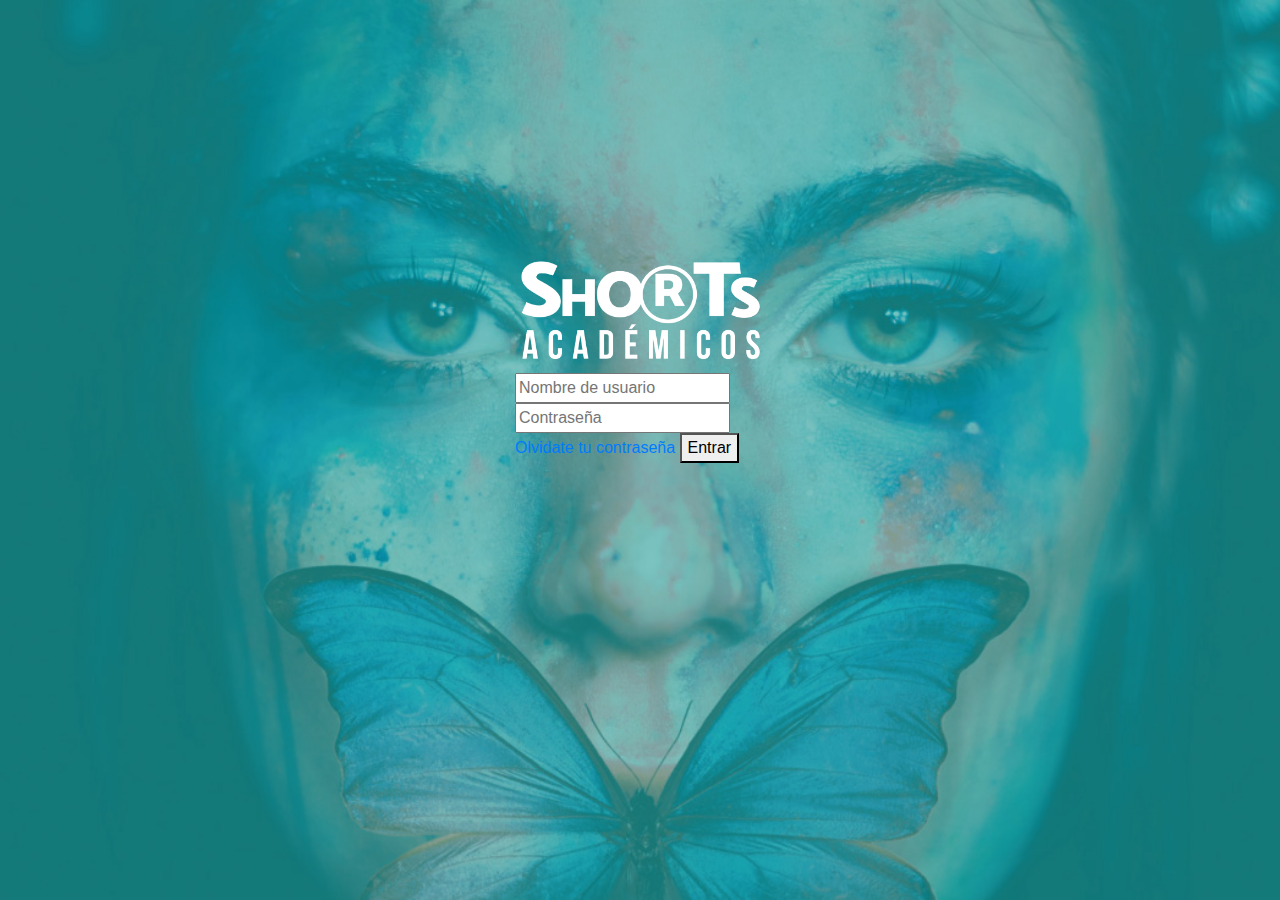
<file: index.html>
<!DOCTYPE html>
<html lang="es" dir="ltr">
  <head>
    <meta charset="utf-8">
    <title>Shorts Publicitarios</title>

    <link rel="stylesheet" href="https://stackpath.bootstrapcdn.com/bootstrap/4.3.1/css/bootstrap.min.css" integrity="sha384-ggOyR0iXCbMQv3Xipma34MD+dH/1fQ784/j6cY/iJTQUOhcWr7x9JvoRxT2MZw1T" crossorigin="anonymous">
    <link rel="stylesheet" href="resources/css/style.css" >


  </head>
  <body>
    <div class="container-fluid">

      <div class="row">
        <div class="col-12 ctn-login">
          <div class="ctn-login-form" id="ctnLoginForm">
            <div class="" id="logo">
              <img src="resources/images/LOGO-OFICIAL.png" width="100%;" alt="">
            </div>
            <div class="">
              <input type="text" name="nombre" placeholder="Nombre de usuario" value="">
              <input type="password" placeholder="Contraseña" name="Nombre" value="">
              <a href="#">Olvidate tu contraseña</a>
              <button type="button" name="button">Entrar</button>
            </div>
          </div>
        </div>
      </div>

    </div>





    <script src="https://code.jquery.com/jquery-3.3.1.slim.min.js" integrity="sha384-q8i/X+965DzO0rT7abK41JStQIAqVgRVzpbzo5smXKp4YfRvH+8abtTE1Pi6jizo" crossorigin="anonymous"></script>
    <script src="https://cdnjs.cloudflare.com/ajax/libs/popper.js/1.14.7/umd/popper.min.js" integrity="sha384-UO2eT0CpHqdSJQ6hJty5KVphtPhzWj9WO1clHTMGa3JDZwrnQq4sF86dIHNDz0W1" crossorigin="anonymous"></script>
    <script src="https://stackpath.bootstrapcdn.com/bootstrap/4.3.1/js/bootstrap.min.js" integrity="sha384-JjSmVgyd0p3pXB1rRibZUAYoIIy6OrQ6VrjIEaFf/nJGzIxFDsf4x0xIM+B07jRM" crossorigin="anonymous"></script>
  </body>
</html>
</file>
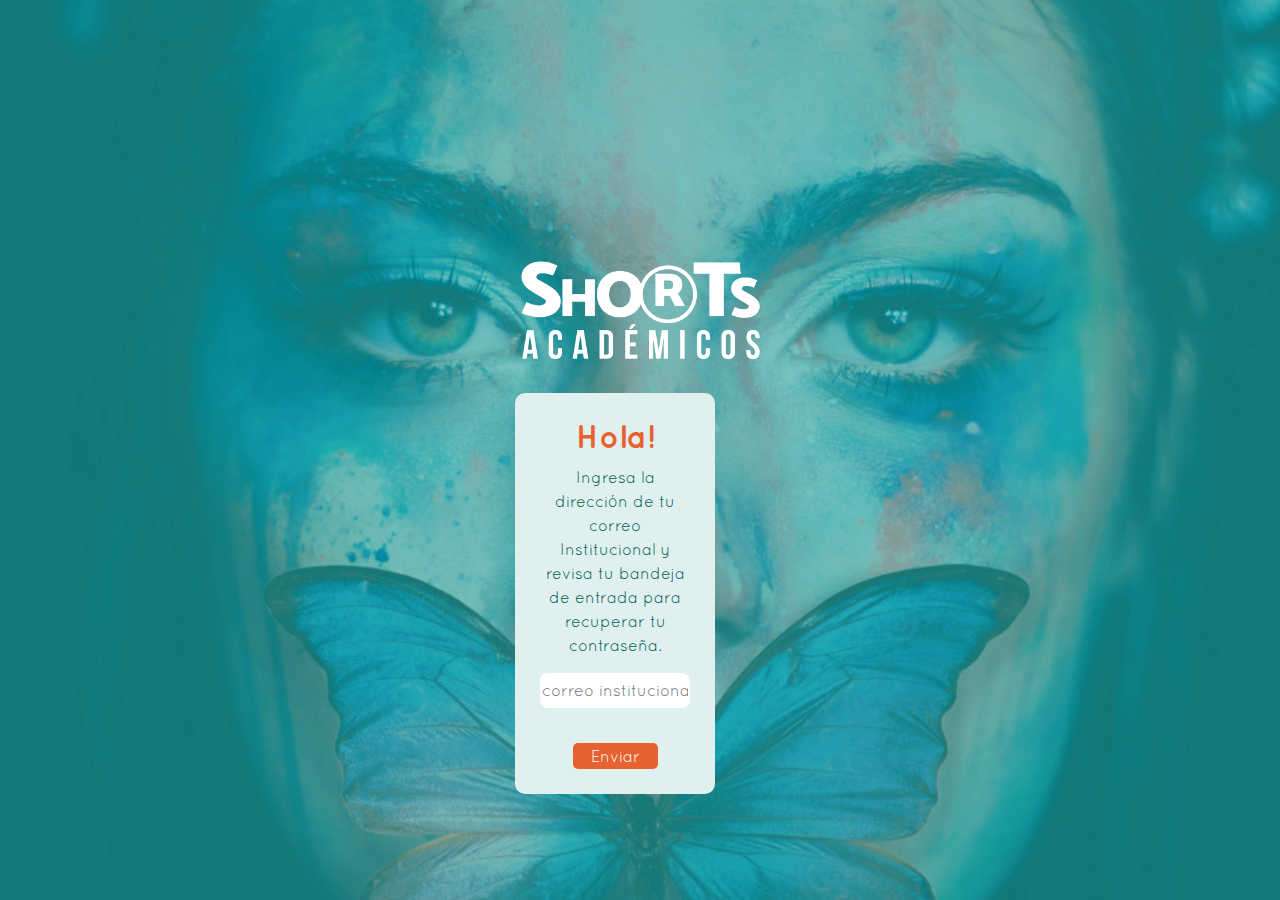
<file: new-user.html>
<!DOCTYPE html>
<html lang="es" dir="ltr">
  <head>
    <meta charset="utf-8">
    <title>Shorts Publicitarios</title>

    <link rel="stylesheet" href="https://stackpath.bootstrapcdn.com/bootstrap/4.3.1/css/bootstrap.min.css" integrity="sha384-ggOyR0iXCbMQv3Xipma34MD+dH/1fQ784/j6cY/iJTQUOhcWr7x9JvoRxT2MZw1T" crossorigin="anonymous">
    <link rel="stylesheet" href="resources/css/style.css" >


  </head>
  <body>
    <div class="container-fluid">

      <div class="row">
        <div class="col-12 ctn-login">
          <div class="ctn-login-form" id="">
            <div class="logo-login" id="logo">
              <img src="resources/images/LOGO-OFICIAL.png" width="100%;" alt="">
            </div>
            <div class="ctn-new-user">
              <h2 style="font-family:quickSandBold; color: #E76131;">Hola!</h2>
              <p>Ingresa la dirección de tu correo Institucional y revisa tu bandeja de entrada para recuperar tu contraseña.</p>
              <input type="text" class="input" name="" value="" placeholder="correo institucional">
              <button type="button" name="button" class="btn-entrar">Enviar</button>
            </div>
          </div>
        </div>
      </div>

    </div>





    <script src="https://code.jquery.com/jquery-3.3.1.slim.min.js" integrity="sha384-q8i/X+965DzO0rT7abK41JStQIAqVgRVzpbzo5smXKp4YfRvH+8abtTE1Pi6jizo" crossorigin="anonymous"></script>
    <script src="https://cdnjs.cloudflare.com/ajax/libs/popper.js/1.14.7/umd/popper.min.js" integrity="sha384-UO2eT0CpHqdSJQ6hJty5KVphtPhzWj9WO1clHTMGa3JDZwrnQq4sF86dIHNDz0W1" crossorigin="anonymous"></script>
    <script src="https://stackpath.bootstrapcdn.com/bootstrap/4.3.1/js/bootstrap.min.js" integrity="sha384-JjSmVgyd0p3pXB1rRibZUAYoIIy6OrQ6VrjIEaFf/nJGzIxFDsf4x0xIM+B07jRM" crossorigin="anonymous"></script>
  </body>
</html>
</file>
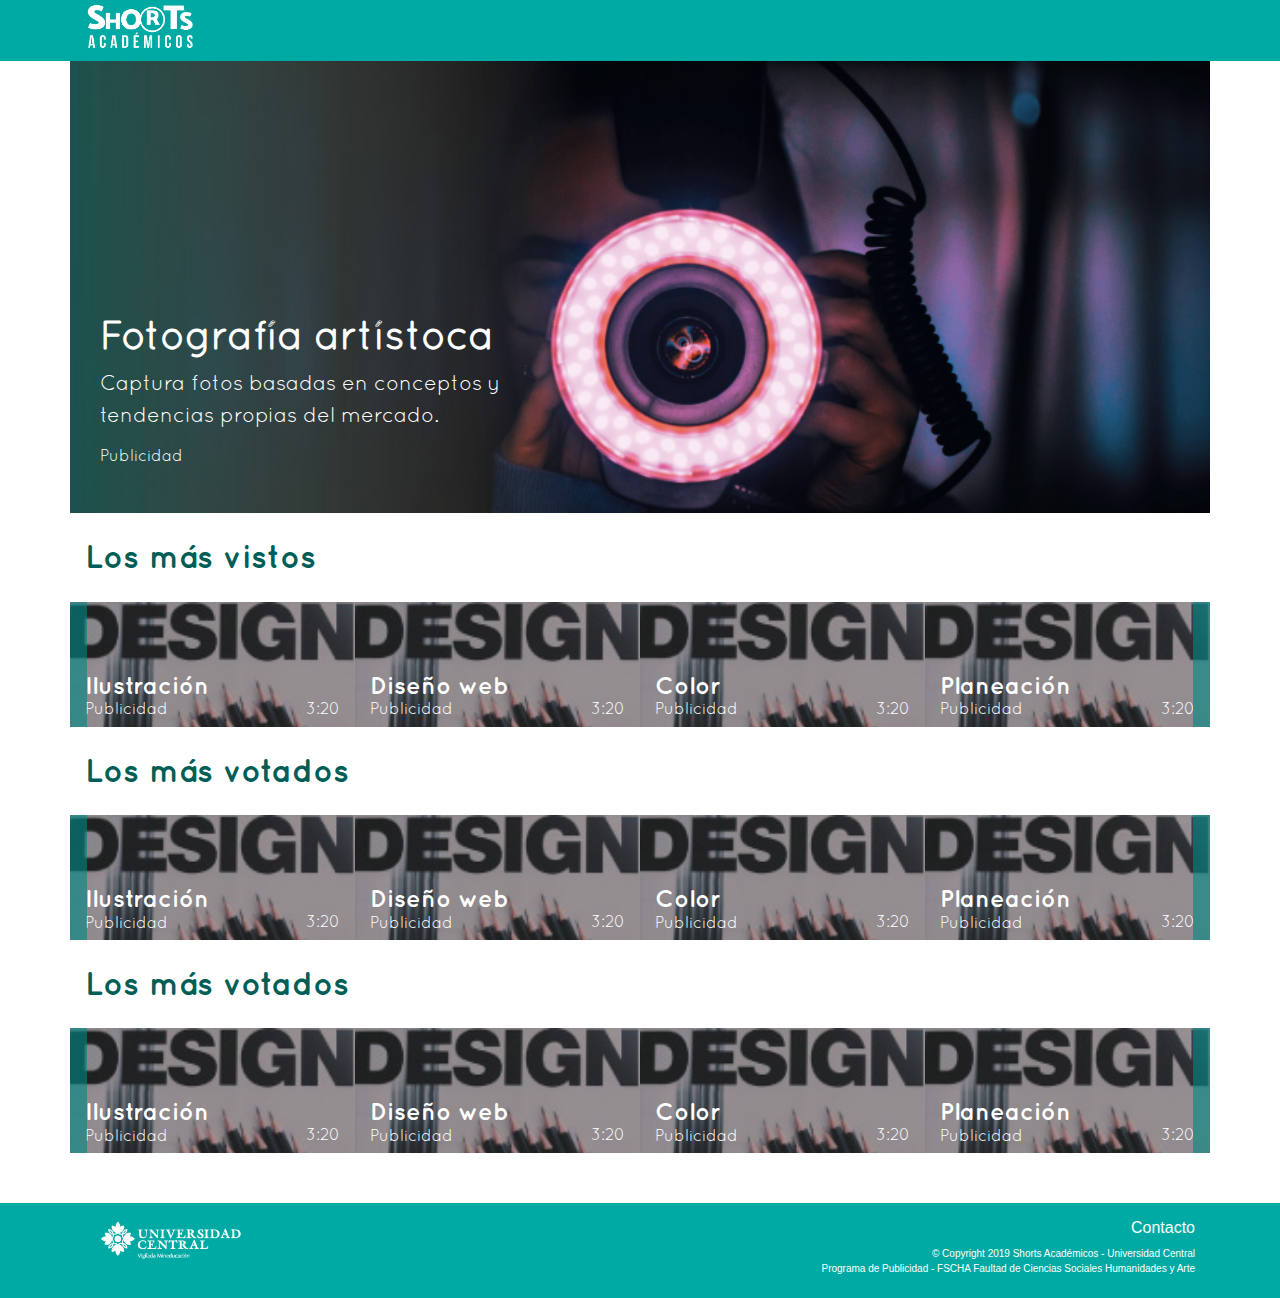
<file: pages/home.html>
<!DOCTYPE html>
<html lang="es" dir="ltr">
  <head>
    <meta charset="utf-8">
    <title>Shorts Publicitarios -Home- </title>

    <link rel="stylesheet" href="https://stackpath.bootstrapcdn.com/bootstrap/4.3.1/css/bootstrap.min.css" integrity="sha384-ggOyR0iXCbMQv3Xipma34MD+dH/1fQ784/j6cY/iJTQUOhcWr7x9JvoRxT2MZw1T" crossorigin="anonymous">
    <link rel="stylesheet" href="../resources/css/style.css" >
    <link rel="stylesheet" href="https://use.fontawesome.com/releases/v5.8.2/css/all.css" integrity="sha384-oS3vJWv+0UjzBfQzYUhtDYW+Pj2yciDJxpsK1OYPAYjqT085Qq/1cq5FLXAZQ7Ay" crossorigin="anonymous">


  </head>
  <body>

    <div class="header">
      <div class="container">
        <img src="../resources/images/LOGO-OFICIAL.png" class="logo-header" width="110px;" alt="">
      </div>
    </div>

    <div class="container">

      <div class="row">
        <div class="col-12 img-header-home">
          <div class="col-5 ctn-txt-banner-home">
            <h1 style="font-weight: bold;">Fotografía artístoca</h1>
            <p>Captura fotos basadas en conceptos y tendencias propias del mercado.</p>
            <h6>Publicidad</h6>
          </div>
        </div>
      </div>

<!-- Contenedor "los mas vistos" -->
      <div class="row">
        <div class="col-12">
          <h2 class="sub-title">Los más vistos</h2>
        </div>
        <div class="col-12">
          <div class="row">
            <div class="arrow-left"><i class="fas fa-chevron-left"></i></div>
            <div class="col-12 col-sm-6 col-md-3 ctn-items-visto img-visto-1">
              <div class="ctn-txt-items">
                <h4>Ilustración</h4>
                <h6>Publicidad</h6>
              </div>
              <div class="ctn-txt-items-time">
                <p>3:20</p>
              </div>
            </div>

            <div class="col-12 col-sm-6 col-md-3 ctn-items-visto img-visto-1">
              <div class="ctn-txt-items">
                <h4>Diseño web</h4>
                <h6>Publicidad</h6>
              </div>
              <div class="ctn-txt-items-time">
                <p>3:20</p>
              </div>
            </div>

            <div class="col-12 col-sm-6 col-md-3 ctn-items-visto img-visto-1">
              <div class="ctn-txt-items">
                <h4>Color</h4>
                <h6>Publicidad</h6>
              </div>
              <div class="ctn-txt-items-time">
                <p>3:20</p>
              </div>
            </div>

            <div class="col-12 col-sm-6 col-md-3 ctn-items-visto img-visto-1">
              <div class="ctn-txt-items">
                <h4>Planeación</h4>
                <h6>Publicidad</h6>
              </div>
              <div class="ctn-txt-items-time">
                <p>3:20</p>
              </div>
            </div>
            <div class="arrow-right"><i class="fas fa-chevron-right"></i></div>
          </div>
        </div>
      </div>

<!-- Contenedor "los mas votados" -->
      <div class="row">
        <div class="col-12">
          <h2 class="sub-title">Los más votados</h2>
        </div>
        <div class="col-12">
          <div class="row">
            <div class="arrow-left"><i class="fas fa-chevron-left"></i></div>
            <div class="col-12 col-sm-6 col-md-3 ctn-items-visto img-visto-1">
              <div class="ctn-txt-items">
                <h4>Ilustración</h4>
                <h6>Publicidad</h6>
              </div>
              <div class="ctn-txt-items-time">
                <p>3:20</p>
              </div>
            </div>

            <div class="col-12 col-sm-6 col-md-3 ctn-items-visto img-visto-1">
              <div class="ctn-txt-items">
                <h4>Diseño web</h4>
                <h6>Publicidad</h6>
              </div>
              <div class="ctn-txt-items-time">
                <p>3:20</p>
              </div>
            </div>

            <div class="col-12 col-sm-6 col-md-3 ctn-items-visto img-visto-1">
              <div class="ctn-txt-items">
                <h4>Color</h4>
                <h6>Publicidad</h6>
              </div>
              <div class="ctn-txt-items-time">
                <p>3:20</p>
              </div>
            </div>

            <div class="col-12 col-sm-6 col-md-3 ctn-items-visto img-visto-1">
              <div class="ctn-txt-items">
                <h4>Planeación</h4>
                <h6>Publicidad</h6>
              </div>
              <div class="ctn-txt-items-time">
                <p>3:20</p>
              </div>
            </div>
            <div class="arrow-right"><i class="fas fa-chevron-right"></i></div>
          </div>
        </div>
      </div>

      <!-- Contenedor "los mas votados" -->
            <div class="row">
              <div class="col-12">
                <h2 class="sub-title">Los más votados</h2>
              </div>
              <div class="col-12">
                <div class="row">
                  <div class="arrow-left"><i class="fas fa-chevron-left"></i></div>
                  <div class="col-12 col-sm-6 col-md-3 ctn-items-visto img-visto-1">
                    <div class="ctn-txt-items">
                      <h4>Ilustración</h4>
                      <h6>Publicidad</h6>
                    </div>
                    <div class="ctn-txt-items-time">
                      <p>3:20</p>
                    </div>
                  </div>

                  <div class="col-12 col-sm-6 col-md-3 ctn-items-visto img-visto-1">
                    <div class="ctn-txt-items">
                      <h4>Diseño web</h4>
                      <h6>Publicidad</h6>
                    </div>
                    <div class="ctn-txt-items-time">
                      <p>3:20</p>
                    </div>
                  </div>

                  <div class="col-12 col-sm-6 col-md-3 ctn-items-visto img-visto-1">
                    <div class="ctn-txt-items">
                      <h4>Color</h4>
                      <h6>Publicidad</h6>
                    </div>
                    <div class="ctn-txt-items-time">
                      <p>3:20</p>
                    </div>
                  </div>

                  <div class="col-12 col-sm-6 col-md-3 ctn-items-visto img-visto-1">
                    <div class="ctn-txt-items">
                      <h4>Planeación</h4>
                      <h6>Publicidad</h6>
                    </div>
                    <div class="ctn-txt-items-time">
                      <p>3:20</p>
                    </div>
                  </div>
                  <div class="arrow-right"><i class="fas fa-chevron-right"></i></div>
                </div>
              </div>
            </div>
    </div>
<!-- button Modal -->
<!--    <button type="button" class="btn btn-primary" data-toggle="modal" data-target="#exampleModal">
      Launch demo modal
    </button> -->
    <!-- Modal -->
<div class="modal fade" id="exampleModal" tabindex="-1" role="dialog" aria-labelledby="exampleModalLabel" aria-hidden="true">
  <div class="modal-dialog modal-dialog-centered" role="document">
    <div class="modal-content">
      <div class="modal-body">
        <div class="container">
          <div class="row">
            <div class="col-12 align-self-end">
              <button type="button" class="close f-right" data-dismiss="modal" aria-label="Close">
                <span aria-hidden="true">&times;</span>
              </button>
            </div>
          </div>
          <div class="row">
            <div class="col-7">
              <img src="../resources/images/img-video.jpg" alt="">
              <div class="txt-video-modal">
                Juega con los colores y sombras para generar fotografías únicas, aprende a iluminar y cumple con tu propósitos.
              </div>
            </div>
            <div class="col-4 txt-modal">
              <h5 class="title-modal">Iluminación basica</h5>
              <p class="txt-info-modal">12 marzo de 2019</p>
              <p class="txt-info-modal">FCSHA</p>
              <p class="txt-info-modal" style="margin-top:-15px;">Publicidad</p>
              <p class="txt-info-modal">#Ilustración #Fotografía #Illustrator #Colores #Vectores</p>
            </div>
          </div>
        </div>
      </div>
    </div>
  </div>
</div>


    <footer class="footer">
      <div class="container">
        <img src="../resources/images/logo-central.png" class="logo-header" width="170px;" alt="">
        <div class="txt-footer">
          <h6>Contacto</h6>
          <p>© Copyright 2019 Shorts Académicos - Universidad Central<br>
Programa de Publicidad - FSCHA Faultad de Ciencias Sociales Humanidades y Arte</p>
        </div>
      </div>
    </footer>





    <script src="https://code.jquery.com/jquery-3.3.1.slim.min.js" integrity="sha384-q8i/X+965DzO0rT7abK41JStQIAqVgRVzpbzo5smXKp4YfRvH+8abtTE1Pi6jizo" crossorigin="anonymous"></script>
    <script src="https://cdnjs.cloudflare.com/ajax/libs/popper.js/1.14.7/umd/popper.min.js" integrity="sha384-UO2eT0CpHqdSJQ6hJty5KVphtPhzWj9WO1clHTMGa3JDZwrnQq4sF86dIHNDz0W1" crossorigin="anonymous"></script>
    <script src="https://stackpath.bootstrapcdn.com/bootstrap/4.3.1/js/bootstrap.min.js" integrity="sha384-JjSmVgyd0p3pXB1rRibZUAYoIIy6OrQ6VrjIEaFf/nJGzIxFDsf4x0xIM+B07jRM" crossorigin="anonymous"></script>
  </body>
</html>
</file>
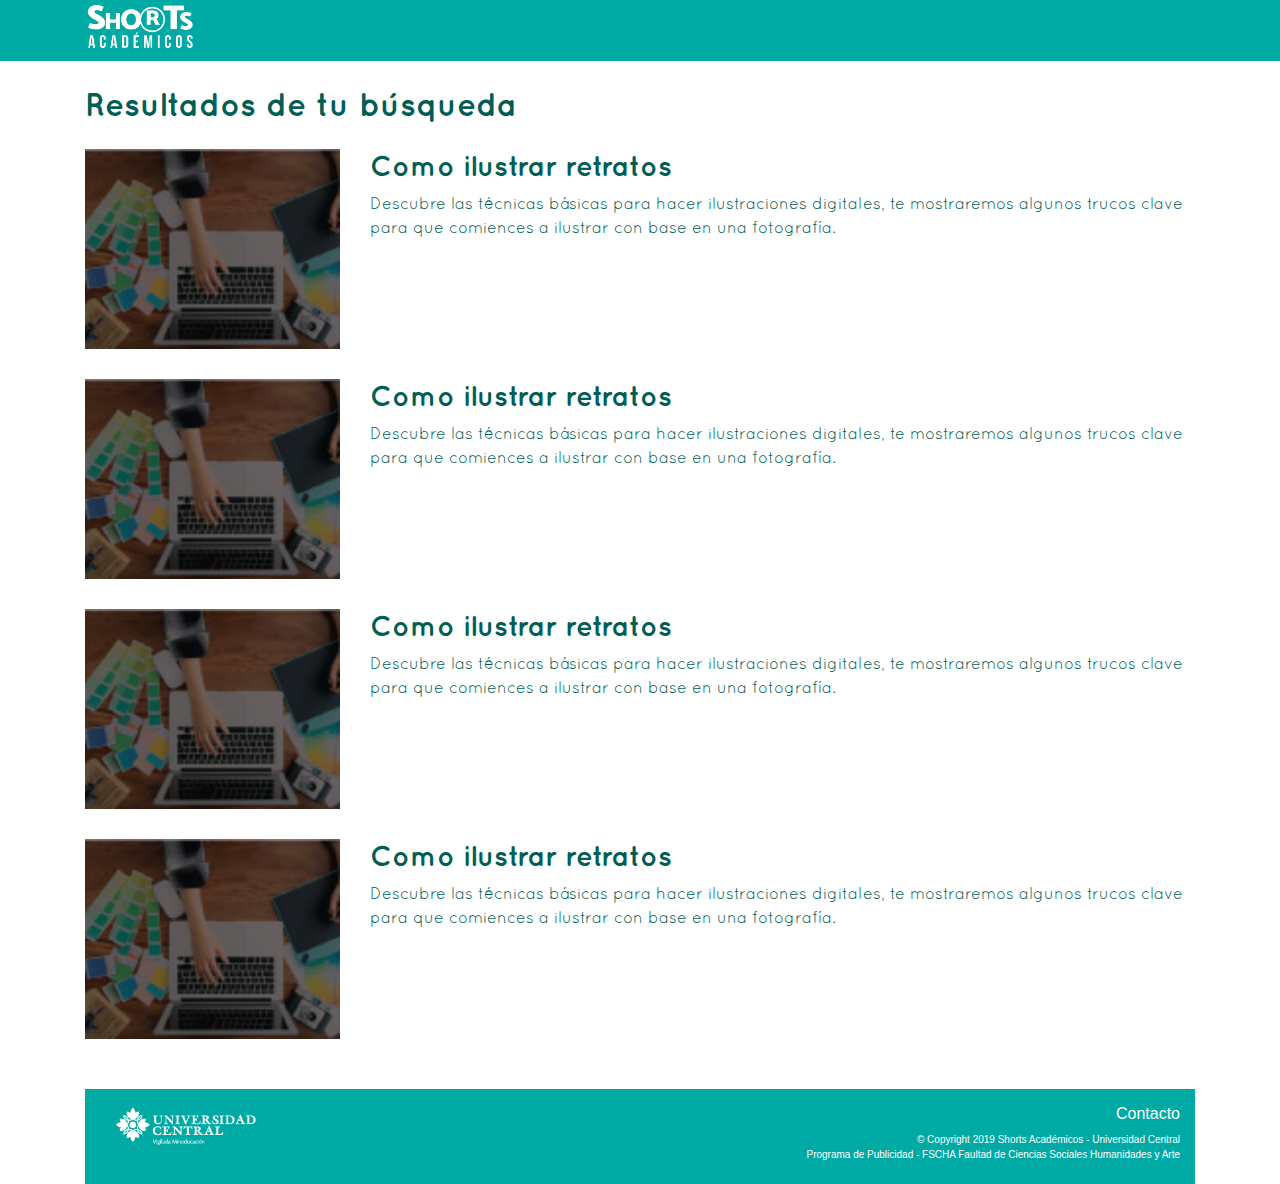
<file: pages/resultadosBusqueda.html>
<!DOCTYPE html>
<html lang="es" dir="ltr">
  <head>
    <meta charset="utf-8">
    <title>Shorts Publicitarios -Home- </title>

    <link rel="stylesheet" href="https://stackpath.bootstrapcdn.com/bootstrap/4.3.1/css/bootstrap.min.css" integrity="sha384-ggOyR0iXCbMQv3Xipma34MD+dH/1fQ784/j6cY/iJTQUOhcWr7x9JvoRxT2MZw1T" crossorigin="anonymous">
    <link rel="stylesheet" href="../resources/css/style.css" >


  </head>
  <body>

    <div class="header">
      <div class="container">
        <img src="../resources/images/LOGO-OFICIAL.png" class="logo-header" width="110px;" alt="">
      </div>
    </div>

    <div class="container">
      <div class="row">
        <div class="col-12">
          <h2 class="sub-title">Resultados de tu búsqueda</h2>
        </div>
    </div>

    <div class="row">
      <div class="col-sm-3 col-12">
        <div class="video-search"></div>
      </div>
      <div class="col-sm-9 col-12">
        <h3 class="title-search">Como ilustrar retratos</h3>
        <p class="txt-search">Descubre las técnicas básicas para hacer ilustraciones digitales, te mostraremos algunos trucos clave para que comiences a ilustrar con  base en una fotografía. </p>
      </div>
    </div>

    <div class="row margin-row">
      <div class="col-sm-3 col-12">
        <div class="video-search"></div>
      </div>
      <div class="col-sm-9 col-12">
        <h3 class="title-search">Como ilustrar retratos</h3>
        <p class="txt-search">Descubre las técnicas básicas para hacer ilustraciones digitales, te mostraremos algunos trucos clave para que comiences a ilustrar con  base en una fotografía. </p>
      </div>
    </div>

    <div class="row margin-row">
      <div class="col-sm-3 col-12">
        <div class="video-search"></div>
      </div>
      <div class="col-sm-9 col-12">
        <h3 class="title-search">Como ilustrar retratos</h3>
        <p class="txt-search">Descubre las técnicas básicas para hacer ilustraciones digitales, te mostraremos algunos trucos clave para que comiences a ilustrar con  base en una fotografía. </p>
      </div>
    </div>

    <div class="row margin-row">
      <div class="col-sm-3 col-12">
        <div class="video-search"></div>
      </div>
      <div class="col-sm-9 col-12">
        <h3 class="title-search">Como ilustrar retratos</h3>
        <p class="txt-search">Descubre las técnicas básicas para hacer ilustraciones digitales, te mostraremos algunos trucos clave para que comiences a ilustrar con  base en una fotografía. </p>
      </div>
    </div>

    <footer class="footer">
      <div class="container">
        <img src="../resources/images/logo-central.png" class="logo-header" width="170px;" alt="">
        <div class="txt-footer">
          <h6>Contacto</h6>
          <p>© Copyright 2019 Shorts Académicos - Universidad Central<br>
Programa de Publicidad - FSCHA Faultad de Ciencias Sociales Humanidades y Arte</p>
        </div>
      </div>
    </footer>





    <script src="https://code.jquery.com/jquery-3.3.1.slim.min.js" integrity="sha384-q8i/X+965DzO0rT7abK41JStQIAqVgRVzpbzo5smXKp4YfRvH+8abtTE1Pi6jizo" crossorigin="anonymous"></script>
    <script src="https://cdnjs.cloudflare.com/ajax/libs/popper.js/1.14.7/umd/popper.min.js" integrity="sha384-UO2eT0CpHqdSJQ6hJty5KVphtPhzWj9WO1clHTMGa3JDZwrnQq4sF86dIHNDz0W1" crossorigin="anonymous"></script>
    <script src="https://stackpath.bootstrapcdn.com/bootstrap/4.3.1/js/bootstrap.min.js" integrity="sha384-JjSmVgyd0p3pXB1rRibZUAYoIIy6OrQ6VrjIEaFf/nJGzIxFDsf4x0xIM+B07jRM" crossorigin="anonymous"></script>
  </body>
</html>
</file>
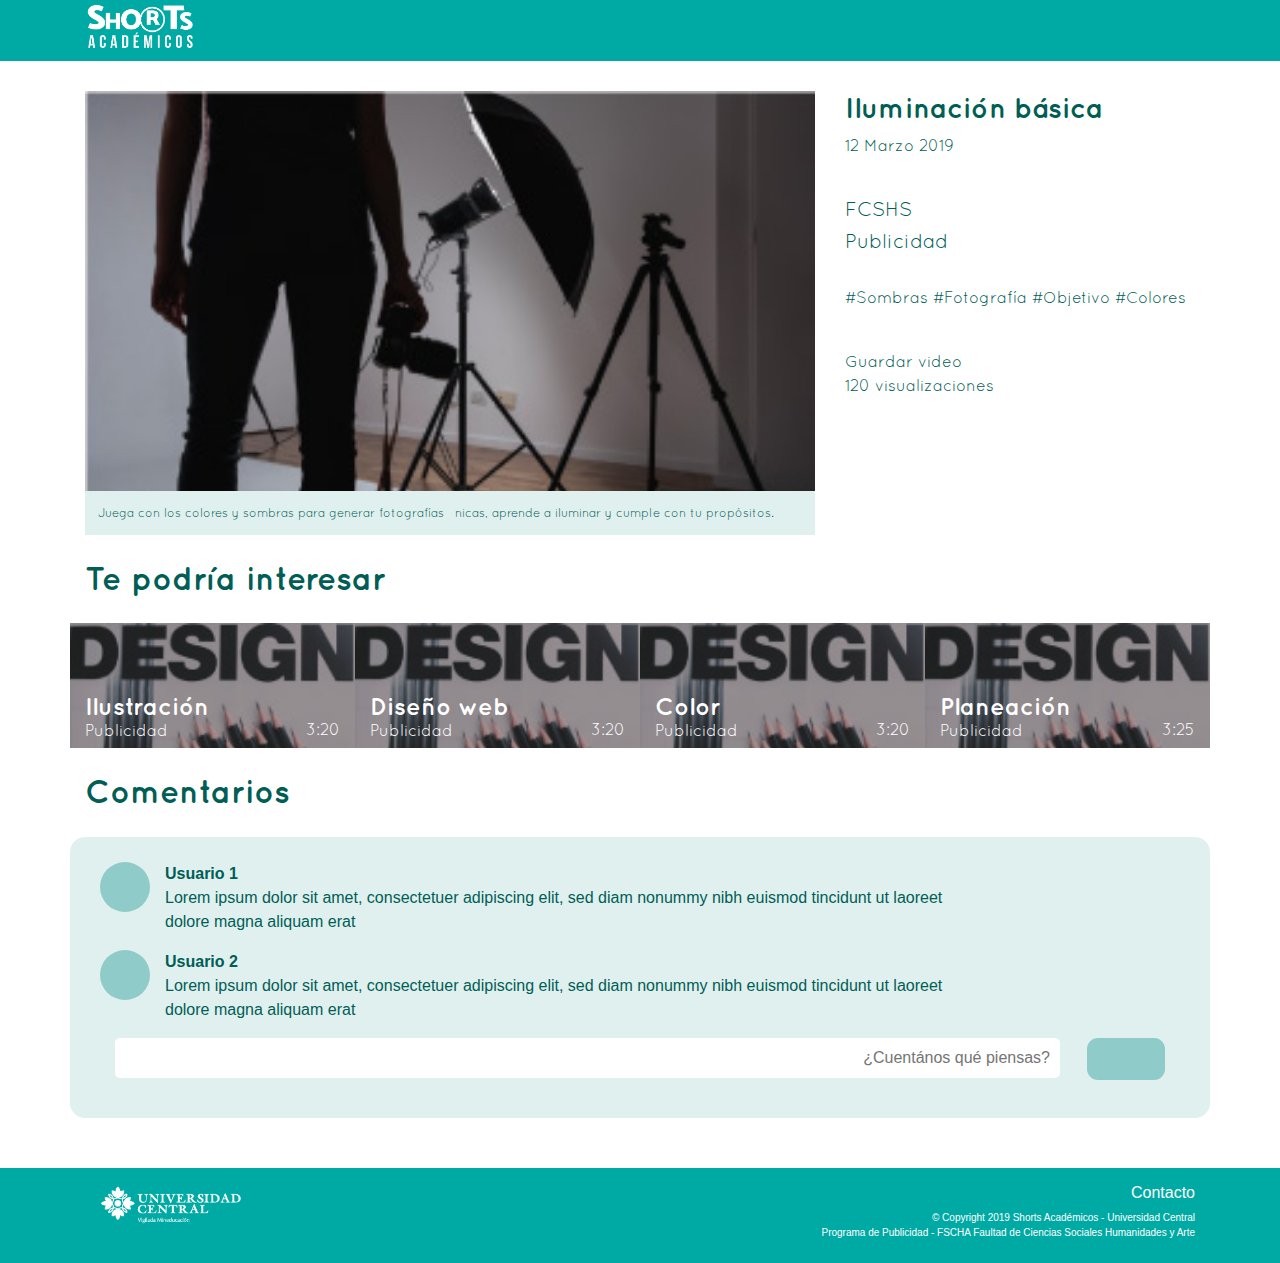
<file: pages/user-video.html>
<!DOCTYPE html>
<html lang="es" dir="ltr">
  <head>
    <meta charset="utf-8">
    <title>Shorts Publicitarios -Home- </title>

    <link rel="stylesheet" href="https://stackpath.bootstrapcdn.com/bootstrap/4.3.1/css/bootstrap.min.css" integrity="sha384-ggOyR0iXCbMQv3Xipma34MD+dH/1fQ784/j6cY/iJTQUOhcWr7x9JvoRxT2MZw1T" crossorigin="anonymous">
    <link rel="stylesheet" href="../resources/css/style.css" >


  </head>
  <body>

    <div class="header">
      <div class="container">
        <img src="../resources/images/LOGO-OFICIAL.png" class="logo-header" width="110px;" alt="">
      </div>
    </div>

    <div class="container">

      <div class="row margin-row">
        <div class="col-sm-8 col-12">
          <div class="img-video" id="video"></div>
          <div class="txt-video">
            Juega con los colores y sombras para generar fotografías únicas, aprende a iluminar y cumple con tu propósitos.
          </div>
        </div>
        <div class="col-sm-4 col-12 txt-info-video">
          <h3 style="font-family: quickSandBold;">Iluminación básica</h3>
          <p>12 Marzo 2019</p>
          <br>
          <h5>FCSHS</h5>
          <h5>Publicidad</h5>
          <br>
          <p>#Sombras #Fotografía #Objetivo #Colores</p>
          <br>
          <a href="#" style="color: #005E56;">Guardar video</a>
          <p>120 visualizaciones</p>
        </div>
      </div>



      <!-- Contenedor "Mis videos guardados" -->
            <div class="row">
              <div class="col-12">
                <h2 class="sub-title">Te podría interesar</h2>
              </div>
              <div class="col-12">
                <div class="row">
                  <div class="col-12 col-sm-6 col-md-3 ctn-items-visto img-visto-1">
                    <div class="ctn-txt-items">
                      <h4>Ilustración</h4>
                      <h6>Publicidad</h6>
                    </div>
                    <div class="ctn-txt-items-time">
                      <p>3:20</p>
                    </div>
                  </div>

                  <div class="col-12 col-sm-6 col-md-3 ctn-items-visto img-visto-1">
                    <div class="ctn-txt-items">
                      <h4>Diseño web</h4>
                      <h6>Publicidad</h6>
                    </div>
                    <div class="ctn-txt-items-time">
                      <p>3:20</p>
                    </div>
                  </div>

                  <div class="col-12 col-sm-6 col-md-3 ctn-items-visto img-visto-1">
                    <div class="ctn-txt-items">
                      <h4>Color</h4>
                      <h6>Publicidad</h6>
                    </div>
                    <div class="ctn-txt-items-time">
                      <p>3:20</p>
                    </div>
                  </div>

                  <div class="col-12 col-sm-6 col-md-3 ctn-items-visto img-visto-1">
                    <div class="ctn-txt-items">
                      <h4>Planeación</h4>
                      <h6>Publicidad</h6>
                    </div>
                    <div class="ctn-txt-items-time">
                      <p>3:25</p>
                    </div>
                  </div>
                </div>
              </div>
            </div>

            <div class="row">
              <div class="col-12">
                <h2 class="sub-title">Comentarios</h2>
              </div>
              <div class="col-12 ctn-comentarios">
                <div class="container" style="margin-bottom:15px;">
                  <div class="col-2 img-user-coment" id="imgUserComentario"></div>
                  <div class="col-10">
                    <strong>Usuario 1</strong>
                    <p>Lorem ipsum dolor sit amet, consectetuer adipiscing elit, sed diam nonummy nibh euismod tincidunt ut laoreet dolore magna aliquam erat </p>
                  </div>
                </div>

                <div class="container" style="margin-bottom:15px;">
                  <div class="col-2 img-user-coment" id="imgUserComentario"></div>
                  <div class="col-10">
                    <strong>Usuario 2</strong>
                    <p>Lorem ipsum dolor sit amet, consectetuer adipiscing elit, sed diam nonummy nibh euismod tincidunt ut laoreet dolore magna aliquam erat </p>
                  </div>
                </div>

                <div class="container" style="margin-bottom:15px;">
                  <div class="col-12">
                    <input type="text" class="input-coment" placeholder="¿Cuentános qué piensas?" name="" value="">
                    <div class="col-2 img-user-coment-input" id="imgUserComentarioInput"></div>
                  </div>
                </div>
              </div>
            </div>
    </div>

    <footer class="footer">
      <div class="container">
        <img src="../resources/images/logo-central.png" class="logo-header" width="170px;" alt="">
        <div class="txt-footer">
          <h6>Contacto</h6>
          <p>© Copyright 2019 Shorts Académicos - Universidad Central<br>
Programa de Publicidad - FSCHA Faultad de Ciencias Sociales Humanidades y Arte</p>
        </div>
      </div>
    </footer>





    <script src="https://code.jquery.com/jquery-3.3.1.slim.min.js" integrity="sha384-q8i/X+965DzO0rT7abK41JStQIAqVgRVzpbzo5smXKp4YfRvH+8abtTE1Pi6jizo" crossorigin="anonymous"></script>
    <script src="https://cdnjs.cloudflare.com/ajax/libs/popper.js/1.14.7/umd/popper.min.js" integrity="sha384-UO2eT0CpHqdSJQ6hJty5KVphtPhzWj9WO1clHTMGa3JDZwrnQq4sF86dIHNDz0W1" crossorigin="anonymous"></script>
    <script src="https://stackpath.bootstrapcdn.com/bootstrap/4.3.1/js/bootstrap.min.js" integrity="sha384-JjSmVgyd0p3pXB1rRibZUAYoIIy6OrQ6VrjIEaFf/nJGzIxFDsf4x0xIM+B07jRM" crossorigin="anonymous"></script>
  </body>
</html>
</file>
<file: resources/css/style.css>
@font-face {
font-family: quickSand;
src: url(../fonts/Quicksand-Regular.otf);
}
@font-face {
font-family: quickSandBold;
src: url(../fonts/Quicksand-Bold.otf);
}
.f-right{
  float: right;
}
.ctn-login{
  background-image: url(../images/background-login.jpg);
  background-repeat: no-repeat;
  background-size: cover;
  height: 100vh;
}
.logo-login{
  margin-bottom: 20px;
}
.ctn-login-form{
  margin: 0 auto;
  width: 250px;
  margin-top: 20%
}
.input{
  border-radius: 8px;
  border: 0px;
  color: #005E56 !important;
  height: 35px;
  text-align: center;
  margin-bottom: 15px;
  width: 100%;
}
.btn-lost-pass{
  color: white;
  font-size: 10px;
  margin-top: -10px;
  text-align: right;
  display: block;
}
.btn-lost-pass:hover{
  text-decoration: none;
  color: white;
}
.btn-entrar{
  background: #E76131;
  border: 0px;
  border-radius: 5px;
  color: white;
  padding-left: 18px;
  padding-right: 18px;
  margin: 0 auto;
  margin-top: 20px;
  display: block;
}
.header{
  background: #00AAA4;
  height: 61px;
  width: 100%;
}
.footer{
  background: #00AAA4;
  height: 95px;
  margin-top: 50px;
  width: 100%;
}
.txt-footer{
  color: white;
  text-align: right;
  float: right;
  margin-top: 15px;
}
.txt-footer > p{
  font-size: 10px;
}
/*--------------------- Style Home -----------------------*/
.img-header-home{
  background: url(../images/img-home.jpg);
  background-size: cover;
  background-repeat: no-repeat;
}
.ctn-txt-banner-home{
  color: white;
  font-family: quickSand;
  font-size: 21px;
  margin-top: 250px;
  padding-bottom: 40px;
}
.sub-title{
  color: #005E56;
  font-family: quickSandBold;
  margin-top: 25px;
  margin-bottom: 25px;
}
.ctn-items-visto{
  height: 125px;
}
.ctn-txt-items{
  font-family: quickSand;
  color: white;
  position: absolute;
  bottom: 0px;
}
.ctn-txt-items > h4{
  font-family: quickSandBold;
  margin-bottom: 0px;
}
.ctn-txt-items-time{
  font-family: quickSand;
  color: white;
  position: absolute;
  bottom: -9px;
  right: 15px;
}
.img-visto-1{
  background-image: url(../images/img-mas-visto-1.jpg);
  background-size: cover;
}
.txt-video-modal{
  background: #E0F0EF;
  color: #005E56;
  font-family: quickSand;
  font-size: 11px;
  padding: 13px;
  width: 115% !important;
}
.txt-modal{
  margin-left: 20px;
}
.title-modal{
  font-family: quickSandBold;
  color: #005E56;
}
.txt-info-modal{
  color: #005E56;
  font-size: 11px;
}

.img-header-home-user{
  background: url(../images/img-home-user.jpg);
  background-size: cover;
  background-repeat: no-repeat;
  height: 60vh;
}
.ctn-info-user{
  width: 60%;
  margin: 0 auto;
  margin-top: 100px;
}
.ctn-image-user{
  overflow: hidden;
  border-radius: 50%;
  height: 300px;
  width: 300px;
  float: left;
}
.ctn-input-user{
  margin-left: 8px;
  width: 50%;
  float: right;
}
.input-user{
  color: #005E56;
  text-align: center;
  border-radius: 10px;
  border: none;
  height: 40px;
  margin-top: 10px;
  width: 100%;
}
.button-info-user{
  background: #00AAA4;
  text-align: center;
  color: white;
  margin: 0 auto;
  margin-top: 25px;
  border: none;
  border-radius: 10px;
  padding-left: 15px;
  padding-right: 15px;
}
.video-search{
  background-image: url(../images/img-video-search.jpg);
  background-repeat: no-repeat;
  background-size: cover;
  width: 100%;
  height: 200px;
}
.title-search{
  color: #005E56;
  font-family: quickSandBold;
  float: left;
}
.txt-search{
  color: #005E56;
  font-family: quickSand;
  float: left;
}
.margin-row{
  margin-top: 30px;
}
.img-perfil{
  float: left;
  border-radius: 50%;
  overflow: hidden;
  width: 100px;
  height: 100px;
}
.email-perfil{
  color: #005E56;
  font-family: quickSand;
  font-size: 12px;
  float: left;
  margin-top: 50px;
  margin-left: 20px;
}
.img-video{
  background: url(../images/img-video.jpg) no-repeat;
  background-size: cover;
  width: 100%;
  height: 400px;
}
.txt-video{
  background: #E0F0EF;
  color: #005E56;
  font-family: quickSand;
  font-size: 12px;
  padding: 13px;
}
.txt-info-video{
  color: #005E56;
  font-family: quickSand;
}
.ctn-comentarios{
  background: #E0F0EF;
  color: #005E56;
  border-radius: 15px;
  padding-top: 25px;
  padding-bottom: 25px;
}
.img-user-coment{
  background: #8FCBC9;
  border-radius: 50%;
  width: 50px;
  height: 50px;
  float: left;
  margin-right: 15px;
}
.img-user-coment-input{
  background: #8FCBC9;
  border-radius: 11px;
  width: 78px;
  height: 42px;
  float: right;
  text-align: center;
  font-size: 12px;
  padding-top: 10px;
}
.input-coment{
  border: 0px;
  width: 90%;
  border-radius: 5px;
  padding-top: 8px;
  padding-bottom: 8px;
  padding-right: 10px;
  text-align: right;
}
.ctn-new-user{
  font-family: quickSand;
  color: #005E56;
  background: #ffffffc2;
  border-radius: 20px;
  padding: 20px;
  width: 100%;
  height: auto;
}
.ctn-menu{
  background: #138479;
  width: 80%;
  padding: 15px;
  color: white;
  display: inline-block;
  text-align: center;
  margin-top: 25px;
}
.btn-admin{
  border: none;
  border-bottom: 1px solid white;
  background: none;
  font-size: 15px;
  color: white;
  font-family: quickSandBold;
  margin-bottom: 10px;
  padding-top: 10px;
  padding-bottom: 10px;
  width: 80%;
}
.ctn-new-user{
  background: #E0F0EF;
  border-radius: 10px;
  text-align: center;
  padding: 25px;
  width: 80%;
  font-family: quickSand;
}
.title-search > a{
  text-decoration: none;
}
.txt-editar{
  color: #01a9a4 !important;
  float: left;
  font-weight: 100;
  margin-top: 10px;
  margin-left: 30px;
}
.arrow-left{
  width: 17px;
background: #0188849c;
color: white;
position: absolute;
z-index: 2;
height: 100%;
text-align: center;
padding-top: 50px;
font-size: 14px;
}
.arrow-right{
  width: 17px;
  background: #0188849c;
  color: white;
  position: absolute;
  z-index: 2;
  height: 100%;
  text-align: center;
  padding-top: 50px;
  font-size: 14px;
  right: 0px;
}
</file>
